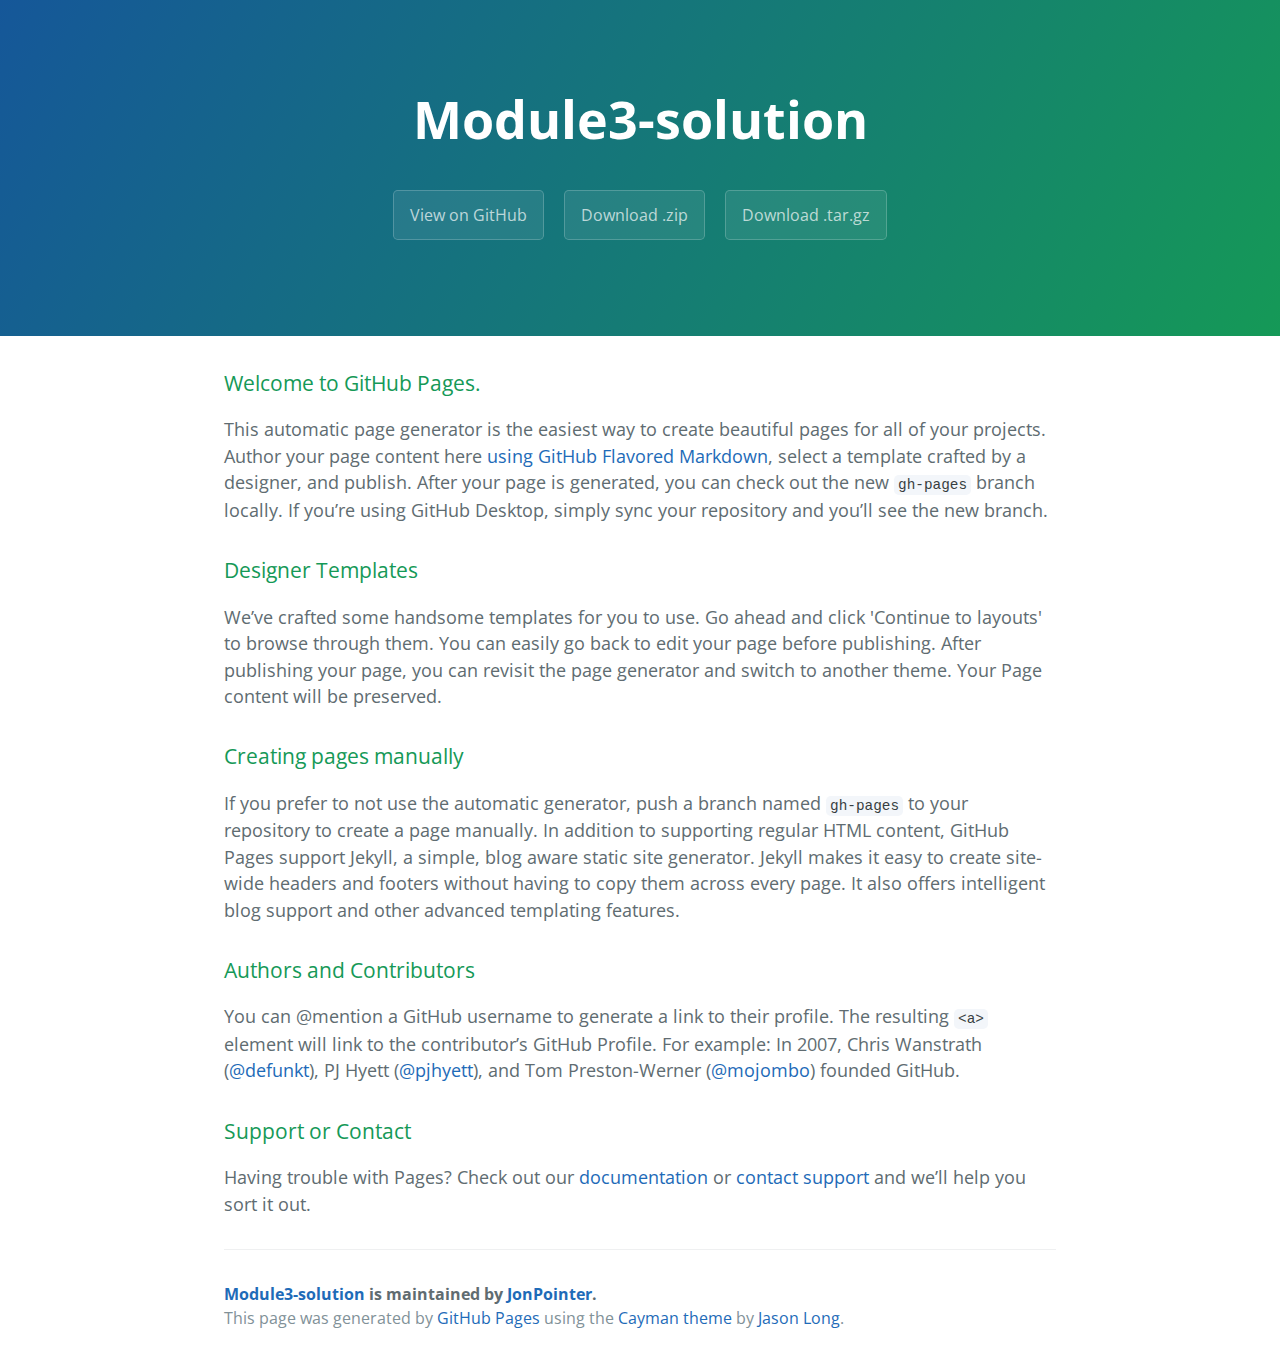
<file: index-old.html>
<!DOCTYPE html>
<html lang="en-us">
  <head>
    <meta charset="UTF-8">
    <title>Module3-solution by JonPointer</title>
    <meta name="viewport" content="width=device-width, initial-scale=1">
    <link rel="stylesheet" type="text/css" href="stylesheets/normalize.css" media="screen">
    <link href='https://fonts.googleapis.com/css?family=Open+Sans:400,700' rel='stylesheet' type='text/css'>
    <link rel="stylesheet" type="text/css" href="stylesheets/stylesheet.css" media="screen">
    <link rel="stylesheet" type="text/css" href="stylesheets/github-light.css" media="screen">
  </head>
  <body>
    <section class="page-header">
      <h1 class="project-name">Module3-solution</h1>
      <h2 class="project-tagline"></h2>
      <a href="https://github.com/JonPointer/module3-solution" class="btn">View on GitHub</a>
      <a href="https://github.com/JonPointer/module3-solution/zipball/master" class="btn">Download .zip</a>
      <a href="https://github.com/JonPointer/module3-solution/tarball/master" class="btn">Download .tar.gz</a>
    </section>

    <section class="main-content">
      <h3>
<a id="welcome-to-github-pages" class="anchor" href="#welcome-to-github-pages" aria-hidden="true"><span aria-hidden="true" class="octicon octicon-link"></span></a>Welcome to GitHub Pages.</h3>

<p>This automatic page generator is the easiest way to create beautiful pages for all of your projects. Author your page content here <a href="https://guides.github.com/features/mastering-markdown/">using GitHub Flavored Markdown</a>, select a template crafted by a designer, and publish. After your page is generated, you can check out the new <code>gh-pages</code> branch locally. If you’re using GitHub Desktop, simply sync your repository and you’ll see the new branch.</p>

<h3>
<a id="designer-templates" class="anchor" href="#designer-templates" aria-hidden="true"><span aria-hidden="true" class="octicon octicon-link"></span></a>Designer Templates</h3>

<p>We’ve crafted some handsome templates for you to use. Go ahead and click 'Continue to layouts' to browse through them. You can easily go back to edit your page before publishing. After publishing your page, you can revisit the page generator and switch to another theme. Your Page content will be preserved.</p>

<h3>
<a id="creating-pages-manually" class="anchor" href="#creating-pages-manually" aria-hidden="true"><span aria-hidden="true" class="octicon octicon-link"></span></a>Creating pages manually</h3>

<p>If you prefer to not use the automatic generator, push a branch named <code>gh-pages</code> to your repository to create a page manually. In addition to supporting regular HTML content, GitHub Pages support Jekyll, a simple, blog aware static site generator. Jekyll makes it easy to create site-wide headers and footers without having to copy them across every page. It also offers intelligent blog support and other advanced templating features.</p>

<h3>
<a id="authors-and-contributors" class="anchor" href="#authors-and-contributors" aria-hidden="true"><span aria-hidden="true" class="octicon octicon-link"></span></a>Authors and Contributors</h3>

<p>You can @mention a GitHub username to generate a link to their profile. The resulting <code>&lt;a&gt;</code> element will link to the contributor’s GitHub Profile. For example: In 2007, Chris Wanstrath (<a href="https://github.com/defunkt" class="user-mention">@defunkt</a>), PJ Hyett (<a href="https://github.com/pjhyett" class="user-mention">@pjhyett</a>), and Tom Preston-Werner (<a href="https://github.com/mojombo" class="user-mention">@mojombo</a>) founded GitHub.</p>

<h3>
<a id="support-or-contact" class="anchor" href="#support-or-contact" aria-hidden="true"><span aria-hidden="true" class="octicon octicon-link"></span></a>Support or Contact</h3>

<p>Having trouble with Pages? Check out our <a href="https://help.github.com/pages">documentation</a> or <a href="https://github.com/contact">contact support</a> and we’ll help you sort it out.</p>

      <footer class="site-footer">
        <span class="site-footer-owner"><a href="https://github.com/JonPointer/module3-solution">Module3-solution</a> is maintained by <a href="https://github.com/JonPointer">JonPointer</a>.</span>

        <span class="site-footer-credits">This page was generated by <a href="https://pages.github.com">GitHub Pages</a> using the <a href="https://github.com/jasonlong/cayman-theme">Cayman theme</a> by <a href="https://twitter.com/jasonlong">Jason Long</a>.</span>
      </footer>

    </section>

  
  </body>
</html>
</file>
<file: stylesheets/stylesheet.css>
* {
  box-sizing: border-box; }

body {
  padding: 0;
  margin: 0;
  font-family: "Open Sans", "Helvetica Neue", Helvetica, Arial, sans-serif;
  font-size: 16px;
  line-height: 1.5;
  color: #606c71; }

a {
  color: #1e6bb8;
  text-decoration: none; }
  a:hover {
    text-decoration: underline; }

.btn {
  display: inline-block;
  margin-bottom: 1rem;
  color: rgba(255, 255, 255, 0.7);
  background-color: rgba(255, 255, 255, 0.08);
  border-color: rgba(255, 255, 255, 0.2);
  border-style: solid;
  border-width: 1px;
  border-radius: 0.3rem;
  transition: color 0.2s, background-color 0.2s, border-color 0.2s; }
  .btn + .btn {
    margin-left: 1rem; }

.btn:hover {
  color: rgba(255, 255, 255, 0.8);
  text-decoration: none;
  background-color: rgba(255, 255, 255, 0.2);
  border-color: rgba(255, 255, 255, 0.3); }

@media screen and (min-width: 64em) {
  .btn {
    padding: 0.75rem 1rem; } }

@media screen and (min-width: 42em) and (max-width: 64em) {
  .btn {
    padding: 0.6rem 0.9rem;
    font-size: 0.9rem; } }

@media screen and (max-width: 42em) {
  .btn {
    display: block;
    width: 100%;
    padding: 0.75rem;
    font-size: 0.9rem; }
    .btn + .btn {
      margin-top: 1rem;
      margin-left: 0; } }

.page-header {
  color: #fff;
  text-align: center;
  background-color: #159957;
  background-image: linear-gradient(120deg, #155799, #159957); }

@media screen and (min-width: 64em) {
  .page-header {
    padding: 5rem 6rem; } }

@media screen and (min-width: 42em) and (max-width: 64em) {
  .page-header {
    padding: 3rem 4rem; } }

@media screen and (max-width: 42em) {
  .page-header {
    padding: 2rem 1rem; } }

.project-name {
  margin-top: 0;
  margin-bottom: 0.1rem; }

@media screen and (min-width: 64em) {
  .project-name {
    font-size: 3.25rem; } }

@media screen and (min-width: 42em) and (max-width: 64em) {
  .project-name {
    font-size: 2.25rem; } }

@media screen and (max-width: 42em) {
  .project-name {
    font-size: 1.75rem; } }

.project-tagline {
  margin-bottom: 2rem;
  font-weight: normal;
  opacity: 0.7; }

@media screen and (min-width: 64em) {
  .project-tagline {
    font-size: 1.25rem; } }

@media screen and (min-width: 42em) and (max-width: 64em) {
  .project-tagline {
    font-size: 1.15rem; } }

@media screen and (max-width: 42em) {
  .project-tagline {
    font-size: 1rem; } }

.main-content :first-child {
  margin-top: 0; }
.main-content img {
  max-width: 100%; }
.main-content h1, .main-content h2, .main-content h3, .main-content h4, .main-content h5, .main-content h6 {
  margin-top: 2rem;
  margin-bottom: 1rem;
  font-weight: normal;
  color: #159957; }
.main-content p {
  margin-bottom: 1em; }
.main-content code {
  padding: 2px 4px;
  font-family: Consolas, "Liberation Mono", Menlo, Courier, monospace;
  font-size: 0.9rem;
  color: #383e41;
  background-color: #f3f6fa;
  border-radius: 0.3rem; }
.main-content pre {
  padding: 0.8rem;
  margin-top: 0;
  margin-bottom: 1rem;
  font: 1rem Consolas, "Liberation Mono", Menlo, Courier, monospace;
  color: #567482;
  word-wrap: normal;
  background-color: #f3f6fa;
  border: solid 1px #dce6f0;
  border-radius: 0.3rem; }
  .main-content pre > code {
    padding: 0;
    margin: 0;
    font-size: 0.9rem;
    color: #567482;
    word-break: normal;
    white-space: pre;
    background: transparent;
    border: 0; }
.main-content .highlight {
  margin-bottom: 1rem; }
  .main-content .highlight pre {
    margin-bottom: 0;
    word-break: normal; }
.main-content .highlight pre, .main-content pre {
  padding: 0.8rem;
  overflow: auto;
  font-size: 0.9rem;
  line-height: 1.45;
  border-radius: 0.3rem; }
.main-content pre code, .main-content pre tt {
  display: inline;
  max-width: initial;
  padding: 0;
  margin: 0;
  overflow: initial;
  line-height: inherit;
  word-wrap: normal;
  background-color: transparent;
  border: 0; }
  .main-content pre code:before, .main-content pre code:after, .main-content pre tt:before, .main-content pre tt:after {
    content: normal; }
.main-content ul, .main-content ol {
  margin-top: 0; }
.main-content blockquote {
  padding: 0 1rem;
  margin-left: 0;
  color: #819198;
  border-left: 0.3rem solid #dce6f0; }
  .main-content blockquote > :first-child {
    margin-top: 0; }
  .main-content blockquote > :last-child {
    margin-bottom: 0; }
.main-content table {
  display: block;
  width: 100%;
  overflow: auto;
  word-break: normal;
  word-break: keep-all; }
  .main-content table th {
    font-weight: bold; }
  .main-content table th, .main-content table td {
    padding: 0.5rem 1rem;
    border: 1px solid #e9ebec; }
.main-content dl {
  padding: 0; }
  .main-content dl dt {
    padding: 0;
    margin-top: 1rem;
    font-size: 1rem;
    font-weight: bold; }
  .main-content dl dd {
    padding: 0;
    margin-bottom: 1rem; }
.main-content hr {
  height: 2px;
  padding: 0;
  margin: 1rem 0;
  background-color: #eff0f1;
  border: 0; }

@media screen and (min-width: 64em) {
  .main-content {
    max-width: 64rem;
    padding: 2rem 6rem;
    margin: 0 auto;
    font-size: 1.1rem; } }

@media screen and (min-width: 42em) and (max-width: 64em) {
  .main-content {
    padding: 2rem 4rem;
    font-size: 1.1rem; } }

@media screen and (max-width: 42em) {
  .main-content {
    padding: 2rem 1rem;
    font-size: 1rem; } }

.site-footer {
  padding-top: 2rem;
  margin-top: 2rem;
  border-top: solid 1px #eff0f1; }

.site-footer-owner {
  display: block;
  font-weight: bold; }

.site-footer-credits {
  color: #819198; }

@media screen and (min-width: 64em) {
  .site-footer {
    font-size: 1rem; } }

@media screen and (min-width: 42em) and (max-width: 64em) {
  .site-footer {
    font-size: 1rem; } }

@media screen and (max-width: 42em) {
  .site-footer {
    font-size: 0.9rem; } }
</file>
<file: stylesheets/github-light.css>
/*
The MIT License (MIT)

Copyright (c) 2016 GitHub, Inc.

Permission is hereby granted, free of charge, to any person obtaining a copy
of this software and associated documentation files (the "Software"), to deal
in the Software without restriction, including without limitation the rights
to use, copy, modify, merge, publish, distribute, sublicense, and/or sell
copies of the Software, and to permit persons to whom the Software is
furnished to do so, subject to the following conditions:

The above copyright notice and this permission notice shall be included in all
copies or substantial portions of the Software.

THE SOFTWARE IS PROVIDED "AS IS", WITHOUT WARRANTY OF ANY KIND, EXPRESS OR
IMPLIED, INCLUDING BUT NOT LIMITED TO THE WARRANTIES OF MERCHANTABILITY,
FITNESS FOR A PARTICULAR PURPOSE AND NONINFRINGEMENT. IN NO EVENT SHALL THE
AUTHORS OR COPYRIGHT HOLDERS BE LIABLE FOR ANY CLAIM, DAMAGES OR OTHER
LIABILITY, WHETHER IN AN ACTION OF CONTRACT, TORT OR OTHERWISE, ARISING FROM,
OUT OF OR IN CONNECTION WITH THE SOFTWARE OR THE USE OR OTHER DEALINGS IN THE
SOFTWARE.

*/

.pl-c /* comment */ {
  color: #969896;
}

.pl-c1 /* constant, variable.other.constant, support, meta.property-name, support.constant, support.variable, meta.module-reference, markup.raw, meta.diff.header */,
.pl-s .pl-v /* string variable */ {
  color: #0086b3;
}

.pl-e /* entity */,
.pl-en /* entity.name */ {
  color: #795da3;
}

.pl-smi /* variable.parameter.function, storage.modifier.package, storage.modifier.import, storage.type.java, variable.other */,
.pl-s .pl-s1 /* string source */ {
  color: #333;
}

.pl-ent /* entity.name.tag */ {
  color: #63a35c;
}

.pl-k /* keyword, storage, storage.type */ {
  color: #a71d5d;
}

.pl-s /* string */,
.pl-pds /* punctuation.definition.string, string.regexp.character-class */,
.pl-s .pl-pse .pl-s1 /* string punctuation.section.embedded source */,
.pl-sr /* string.regexp */,
.pl-sr .pl-cce /* string.regexp constant.character.escape */,
.pl-sr .pl-sre /* string.regexp source.ruby.embedded */,
.pl-sr .pl-sra /* string.regexp string.regexp.arbitrary-repitition */ {
  color: #183691;
}

.pl-v /* variable */ {
  color: #ed6a43;
}

.pl-id /* invalid.deprecated */ {
  color: #b52a1d;
}

.pl-ii /* invalid.illegal */ {
  color: #f8f8f8;
  background-color: #b52a1d;
}

.pl-sr .pl-cce /* string.regexp constant.character.escape */ {
  font-weight: bold;
  color: #63a35c;
}

.pl-ml /* markup.list */ {
  color: #693a17;
}

.pl-mh /* markup.heading */,
.pl-mh .pl-en /* markup.heading entity.name */,
.pl-ms /* meta.separator */ {
  font-weight: bold;
  color: #1d3e81;
}

.pl-mq /* markup.quote */ {
  color: #008080;
}

.pl-mi /* markup.italic */ {
  font-style: italic;
  color: #333;
}

.pl-mb /* markup.bold */ {
  font-weight: bold;
  color: #333;
}

.pl-md /* markup.deleted, meta.diff.header.from-file */ {
  color: #bd2c00;
  background-color: #ffecec;
}

.pl-mi1 /* markup.inserted, meta.diff.header.to-file */ {
  color: #55a532;
  background-color: #eaffea;
}

.pl-mdr /* meta.diff.range */ {
  font-weight: bold;
  color: #795da3;
}

.pl-mo /* meta.output */ {
  color: #1d3e81;
}
</file>
